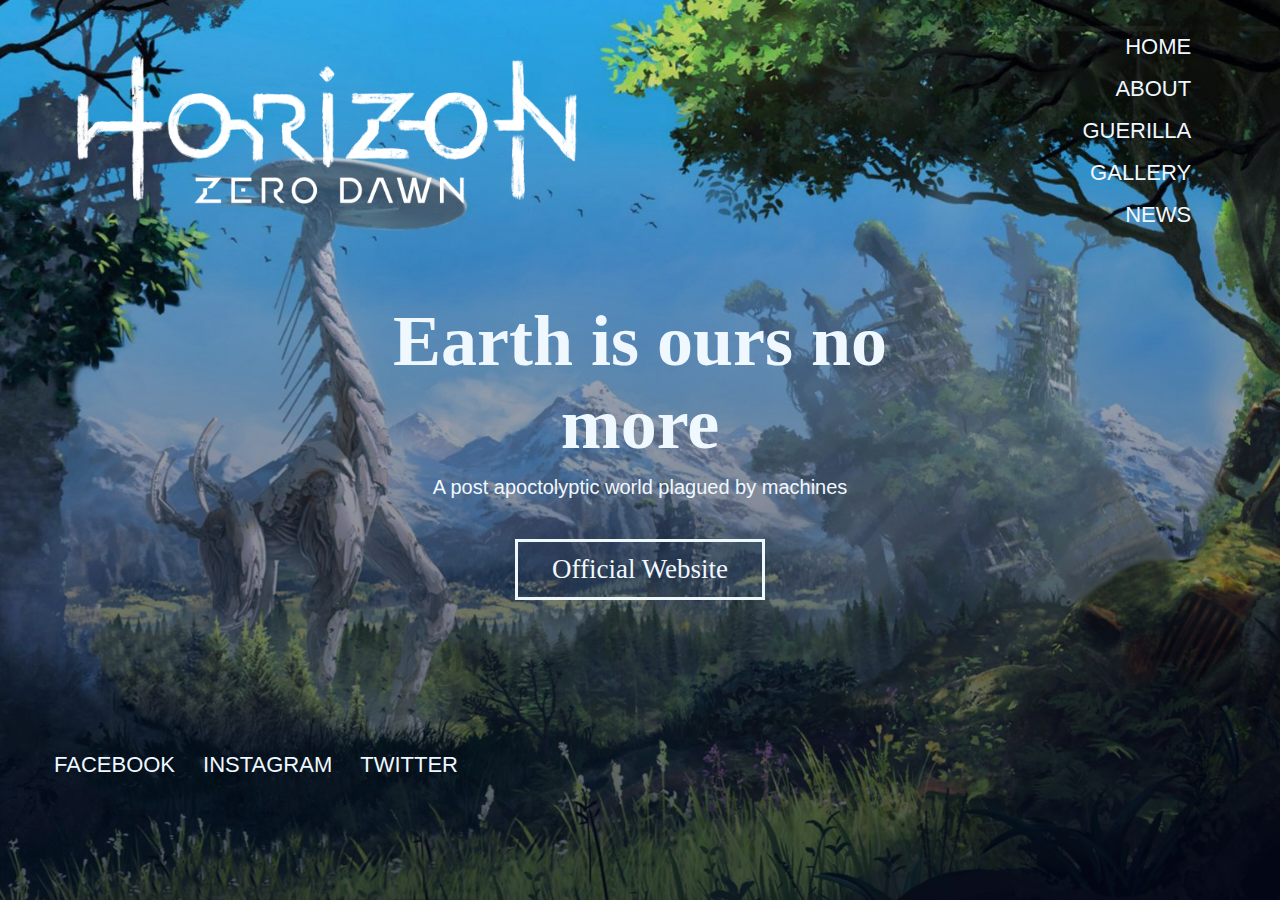
<file: index.html>
<!DOCTYPE html>
<html>
<head>
    
    <meta name="viewport" content="width=device-width, initial-scale=1.0">
    <title>HZD Fan Website</title>
    <link rel="stylesheet" href="style.css">
  
    

</head>
<body>
    <section class ="header">
        <nav>
            <a href="index.html"><img src="Images/logoDZH.png"
                width="500"
                height="150"></a>
            
                    
            
            <div class="nav-links">
                <ul>
                    <li><a href="index.html">HOME</a></li>
                    <li><a href="about.html">ABOUT</a></li>
                    <li><a href="guerilla.html">GUERILLA</a></li>
                    <li><a href="gallery.html">GALLERY</a></li>
                    <li><a href="HFW.html">NEWS</a></li>
                </ul>

            </div>
        </nav>

        <div class ="text-box">
            <h1>Earth is ours no more</h1>
            <p>
                A post apoctolyptic world plagued by machines</p>
                 <a href="https://www.guerrilla-games.com/play/horizon" class="hero-btn">Official Website</a>
        </div>
        
             <div class="socials">
                <ul>
                    <li><a href="https://www.facebook.com/GuerrillaGames/">FACEBOOK</a></li>
                    <li><a href="https://www.instagram.com/guerrillagames/">INSTAGRAM</a></li>
                    <li><a href="https://twitter.com/Guerrilla?ref_src=twsrc%5Egoogle%7Ctwcamp%5Eserp%7Ctwgr%5Eauthor">TWITTER</a></li>
                </ul>

        
        </div>

        <div class="Julianna">

            <h1>By Julianna Rowan</h1>
        </div>
    </section>
   
</body>
</html>
</file>
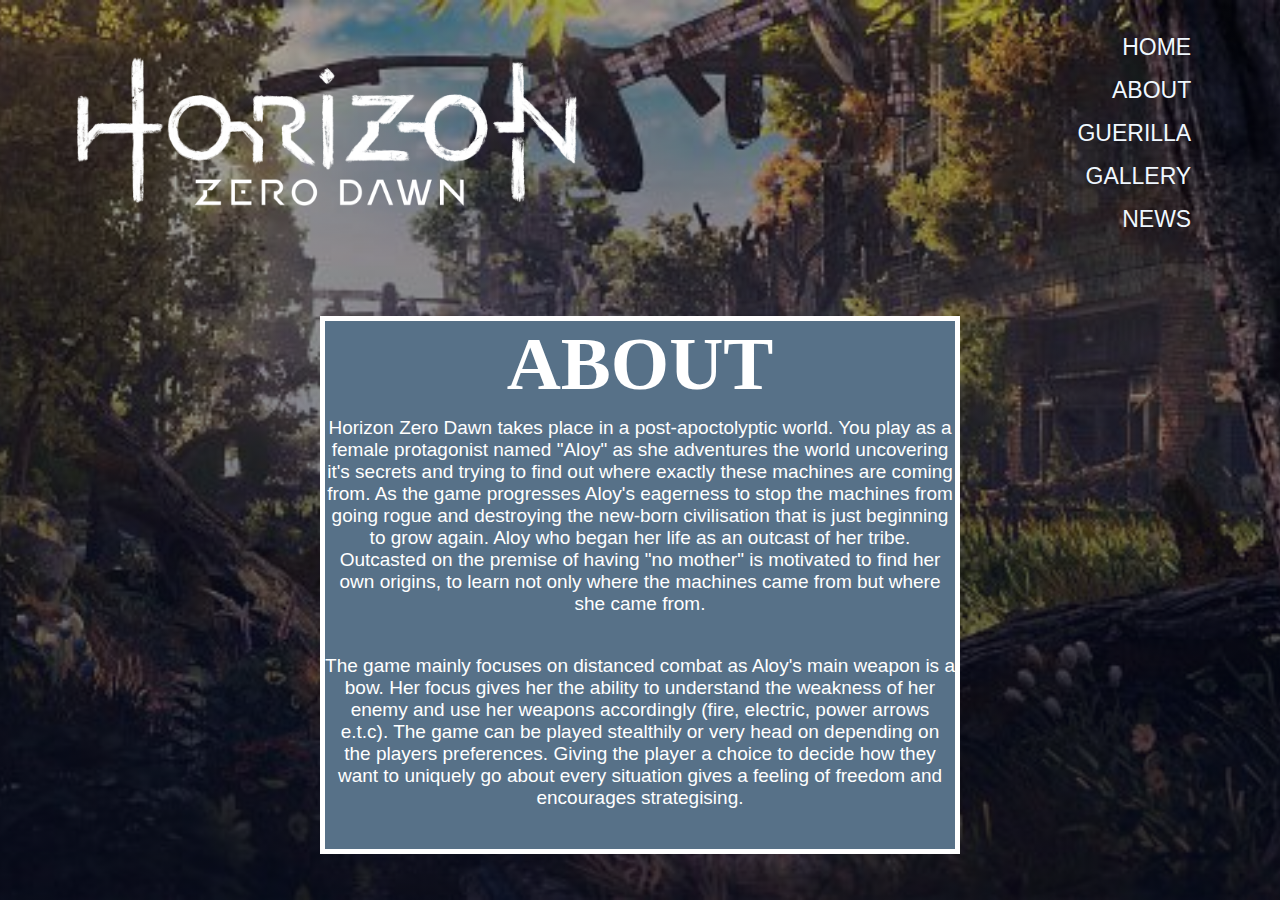
<file: about.html>
<!DOCTYPE html>
<html lang="en">
<head>
    <meta charset="UTF-8">
    <meta http-equiv="X-UA-Compatible" content="IE=edge">
    <meta name="viewport" content="width=device-width, initial-scale=1.0">
    <title>ABOUT</title>
    <link rel="stylesheet" href="styleAbout.css">

</head>
<body>
    <section class="headerAbout">

        <nav>
            <a href="index.html"><img src="Images/logoDZH.png"
                width="500"
                height="150"></a>
            
                    
            
            <div class="nav-links">
                <ul>
                    <li><a href="index.html">HOME</a></li>
                    <li><a href="about.html">ABOUT</a></li>
                    <li><a href="guerilla.html">GUERILLA</a></li>
                    <li><a href="gallery.html">GALLERY</a></li>
                    <li><a href="HFW.html">NEWS</a></li>
                </ul>

            </div>
        </nav>


        <div class ="text-About">
        <abo>
            
                <h1>ABOUT</h1>
                <p>
                   Horizon Zero Dawn takes place in a post-apoctolyptic world. You play as a female 
                   protagonist named "Aloy" as she adventures the world uncovering it's secrets and trying to 
                   find out where exactly these machines are coming from. As the game progresses Aloy's eagerness to
                   stop the machines from going rogue and destroying the new-born civilisation that is just beginning
                   to grow again. Aloy who began her life as an outcast of her tribe. Outcasted on the premise of having "no mother" is motivated
                   to find her own origins, to learn not only where the machines came from but where she came from.


                 <p>
                    The game mainly focuses on distanced combat as Aloy's main weapon is a bow. Her focus gives her the ability to
                    understand the weakness of her enemy and use her weapons accordingly (fire, electric, power arrows e.t.c).
                    The game can be played stealthily or very head on depending on the players preferences. Giving the player a choice
                    to decide how they want to uniquely go about every situation gives a feeling of freedom and encourages
                    strategising.
              </p>
                    
            
        </abo>
    </div>

    </section>
    
</body>
</html>
</file>
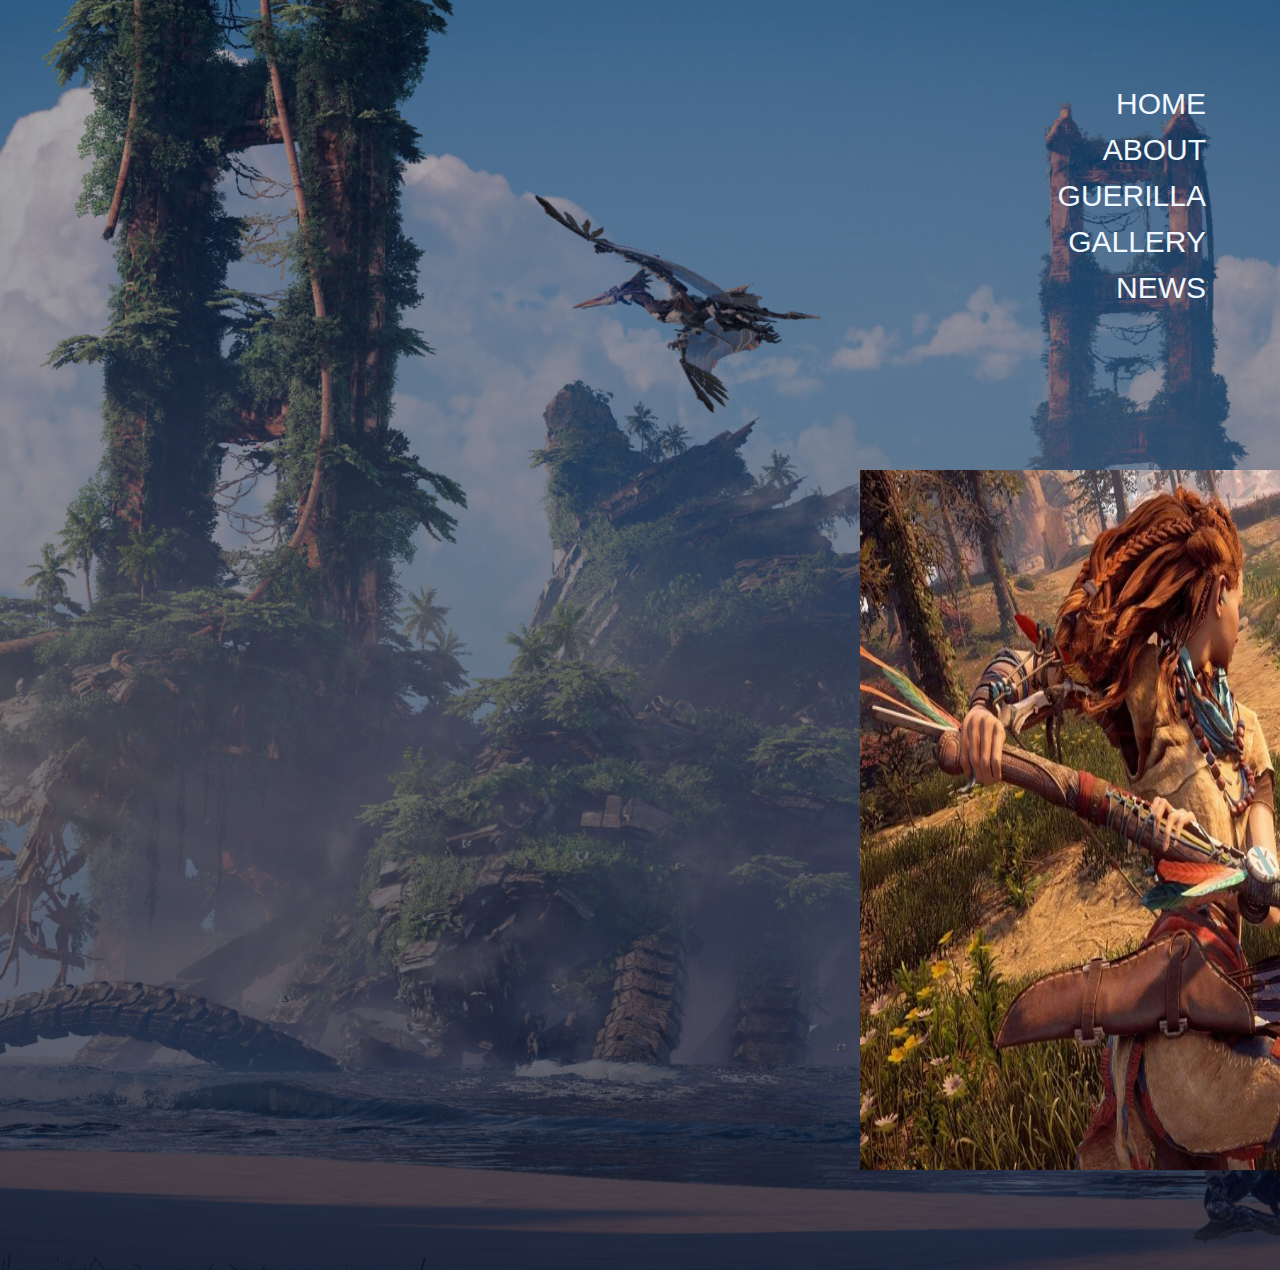
<file: gallery.html>
<!DOCTYPE html>
<html lang="en">
<head>
   
    <div class ="header-gallery">
    <meta name="viewport" content="width=device-width, initial-scale=1.0">
    <title>GALLERY</title>
    <link rel="stylesheet" href="gallery.css">
</head>
<body>
 
        
        
                        <nav>     
        <div class="nav-links">
            <ul>
                <li><a href="index.html">HOME</a></li>
                <li><a href="about.html">ABOUT</a></li>
                <li><a href="guerilla.html">GUERILLA</a></li>
                <li><a href="gallery.html">GALLERY</a></li>
                <li><a href="HFW.html">NEWS</a></li>
            </ul>
        </div>
    
 </nav>

 <imga>
    <div class ="slideshow">
        <div class="slide-images">
            <div class="img-contain">
                <img src="Images/Image1.png">
            </div>
            <div class="img-contain">
                <img src="Images/image2.png">
            </div>
            <div class="img-contain">
                <img src="Images/image3.png"
                height=" 700"
                width="850">
            </div>
            <div class="img-contain">
                <img src="Images/image4.png"
                height=" 500"
                width="650">
            </div>
            <div class="img-contain">
                <img src="Images/image5.png"
                height=" 500"
                width="650">
            </div>
         </div>  
    </div>
</imga>
</div>



</body>
</html>
</file>
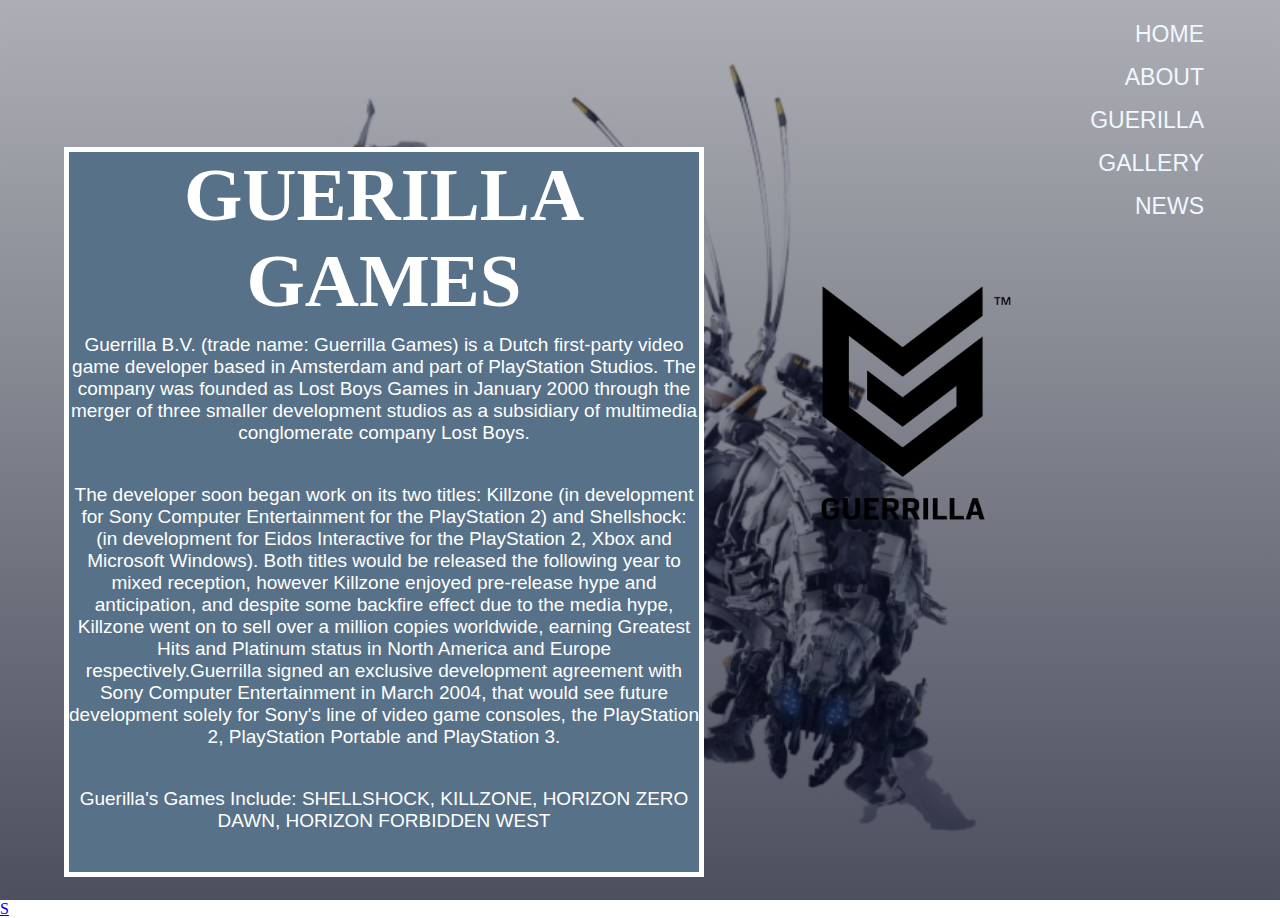
<file: guerilla.html>
<!DOCTYPE html>
<html lang="en">
<head>
    <meta charset="UTF-8">
    <meta http-equiv="X-UA-Compatible" content="IE=edge">
    <meta name="viewport" content="width=device-width, initial-scale=1.0">
    <title>Guerilla</title>
    <link rel="stylesheet" href="styleGuerilla.css">
   
    <title>Document</title>
</head>
<body>
    <section class ="header-Gue">
        
        <nav>
            <a href="index.html"><img src="Images/logoDZH.png"
                width="400"
                height="100"></a>

            <div class="nav-links">
                <ul>
                    <li><a href="index.html">HOME</a></li>
                    <li><a href="about.html">ABOUT</a></li>
                    <li><a href="guerilla.html">GUERILLA</a></li>
                    <li><a href="gallery.html">GALLERY</a></li>
                    <li><a href="HFW.html">NEWS</a></li>
                </ul>
                
                <a href="index.html"><img src="Images/Guerrillalogo.png"
                    width="600"
                    height="350"
                    align="right" a>

            </div>
           </nav> 
    </section>

    <div class ="text-boxGuerilla">
        <h1>GUERILLA GAMES</h1>

        <p>
            Guerrilla B.V. (trade name: Guerrilla Games) is a Dutch 
            first-party video game developer based in Amsterdam and part of 
            PlayStation Studios. The company was founded as Lost Boys Games in 
            January 2000 through the merger of three
             smaller development studios as a subsidiary of
             multimedia conglomerate company Lost Boys.</p>

             <p>
             The developer soon began work on its two titles: Killzone (in development for Sony
              Computer Entertainment for the PlayStation 2) and Shellshock: (in development 
              for Eidos Interactive for the PlayStation 2, Xbox and Microsoft Windows).
              Both titles would be released the following year to mixed reception, however Killzone 
              enjoyed pre-release hype and anticipation, and despite some backfire effect due to the 
              media hype, Killzone went on to sell over a million copies worldwide, earning Greatest
               Hits and Platinum status in North America and Europe respectively.Guerrilla signed an 
               exclusive development agreement with Sony Computer Entertainment in March 2004, that 
               would see future development solely for Sony's line of video game consoles, the PlayStation
                2, PlayStation Portable and PlayStation 3.
                </p>
                <p>
            Guerilla's Games Include: SHELLSHOCK, KILLZONE, HORIZON ZERO DAWN, HORIZON 
            FORBIDDEN WEST
            
            </p>
            
    </div>
      <div class="photos">

       
S

    </div>





</body>
</html>
</file>
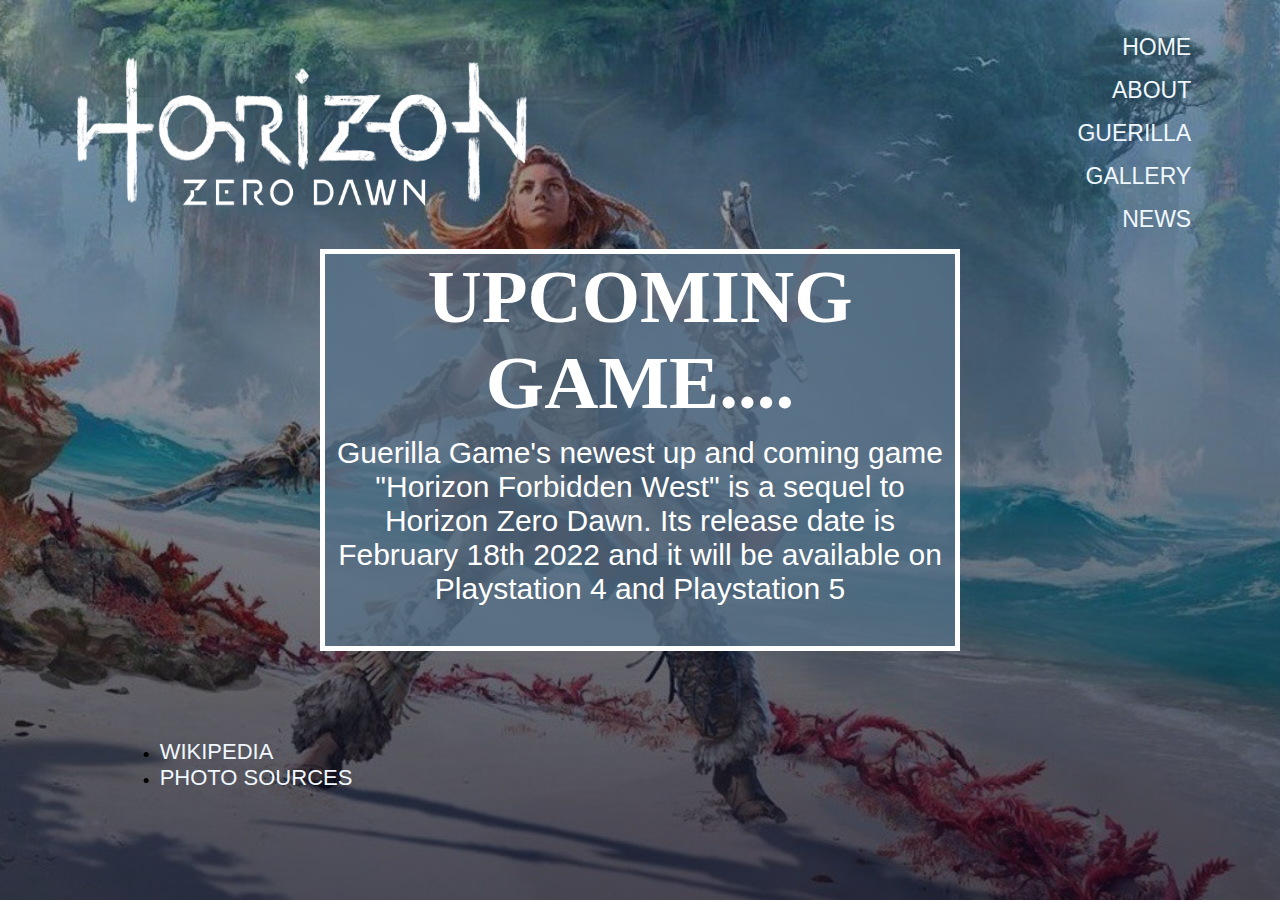
<file: HFW.html>
<!DOCTYPE html>
<html>
<head>
    <meta name="viewport" content="width=device-width, initial-scale=1.0">
    <title>Horizon Forbidden West</title>
    <link rel="stylesheet" href="HFW.css">

</head>
<body>

        
        <div class ="header-HFW">
           <nav>
            <a href="index.html"><img src="Images/logoDZH.png"
                width="450"
                height="150"></a>

            <div class="nav-links">
                <ul>
                    <li><a href="index.html">HOME</a></li>
                    <li><a href="about.html">ABOUT</a></li>
                    <li><a href="guerilla.html">GUERILLA</a></li>
                    <li><a href="gallery.html">GALLERY</a></li>
                    <li><a href="HFW.html">NEWS</a></li>
                </ul>
                
           
            </div>
           </nav> 
         
            <div class="upcoming-game">
                <h1>UPCOMING GAME....</h1>
                <p>
                   Guerilla Game's newest up and coming game "Horizon Forbidden West" is a sequel to Horizon Zero Dawn.
                   Its release date is February 18th 2022 and it will be available on Playstation 4 and Playstation 5
                </p>
            </div>
        </div>
        <div class="sources">
            <ul>
                <li><a href="https://en.wikipedia.org/wiki/Guerrilla_Games">WIKIPEDIA</a></li>
                <li><a href="https://www.pinterest.ie/crcektjasa/horizon-zero-dawn/">PHOTO SOURCES</a></li>
                
            </ul>

    
    </div>
</body>
</html>
</file>
<file: style.css>
*{
    margin: 0;
    padding: 0;
   
 }
.header{
    min-height: 100vh;
    width: 100%;
    background-image: linear-gradient(rgba(4, 9, 30, 0.1),rgba(4, 9 ,30, 0.7)),url(Images/banner2.png);
    background-position: center;
    background-size: cover;
    position: relative;
        }   
       
    soc{
        display: flex;
        padding: 2% 6%;
        justify-content: space-between;
        align-items: center;
        font-family: sans-serif;
       }
       
    
    nav{
        display: flex;
        padding: 2% 6%;
        justify-content: space-between;
        align-items: center;
        font-family: sans-serif;
    }
    .nav-links{
        flex: 1;
        text-align:right;
    }
    .nav-links ul li{
        list-style: none;
        display: block;
        padding: 8px 12px;
        position: relative;
    }

    .nav-links ul li a{
        color:aliceblue;
        text-decoration: wavy;
        font-size: 22px;
        
     }

     .text-box{
         width: 100;
         color:aliceblue;
         position: absolute;
         top: 50%;
         left: 50%;
         transform: translate(-50%,-50%);
         text-align:center;
         text-decoration: wavy;
     }
    .text-box h1{
    font-size: 72px;
    }
    
    .text-box p{
        margin: 10px 0 40px;
        font-size: 20px;
        font-family: sans-serif;
    }
    
     .hero-btn{
        display: inline-block;
        font-size: 27px;
        text-decoration:none;
        color:aliceblue;
        border: 3px solid aliceblue;
        padding: 12px 34px;
        background: transparent;
        position: relative;
        cursor: pointer;
     }

     .hero-btn:hover{
         border:5px solid;
         color: rgb(154, 225, 247);
     }
     @media(max-width: 700px){
         .text-box h1{
            font-size: 20px;  
         }
    
     }


    .socials{
        flex: 1;
        text-align:left;
        position: absolute;
            top: 85%;
            left: 20%;
            transform: translate(-50%,-50%);
    }
    .socials ul li{
        list-style: none;
        display: inline;
        padding: 8px 12px;
        position: relative;
    }

    .socials ul li a{
        color:aliceblue;
        text-decoration: wavy;
        font-size: 22px;
        font-family: sans-serif;
        
     }

     .Julianna{
        color:aliceblue;
        text-decoration: wavy;
        font-size: 16px;
        font-family: ArialS;
        text-align:right;
        position: absolute;
            top: 85%;
            left: 20%;
            transform: translate(600%,-50%);
     }
</file>
<file: styleAbout.css>
*{
    margin: 0;
    padding: 0;
   
 }
 .headerAbout{
    min-height: 100vh;
    width: 100%;
    background-image: linear-gradient(rgba(4, 9, 30, 0.3),rgba(4, 9 ,30, 0.7)),url(Images/aboutbackground.png);
    background-position: center;
    background-size: cover;
    position: relative;
        }  


        nav{
            display: flex;
            padding: 2% 6%;
            justify-content: space-between;
            align-items: center;
            font-family: sans-serif;
        }
        .nav-links{
            flex: 1;
            text-align:right;
        }
        .nav-links ul li{
            list-style: none;
            display: block;
            padding: 8px 12px;
            position: center;
        }
    
        .nav-links ul li a{
            color:aliceblue;
            text-decoration: wavy;
            font-size: 23px;
            font-family: sans-serif;
            
            
         }
        .text-About{
            width: 100;
            color:rgb(255, 255, 255);
            position: absolute;
            top: 65%;
            left: 50%;
            transform: translate(-50%,-50%);
            text-align:center;
            text-decoration: wavy;
            background-color: rgb(87, 113, 136);
            border-color: rgb(13, 51, 83);
            border: 5px solid;
      
    
        }
    
        .text-About h1{
            font-size: 75px;
        }
        .text-About p{
            margin: 10px 0 40px;
            font-size: 19px;
            font-family: sans-serif;    
        }
        .text-About:hover{
            border:5px solid;
            color: rgb(159, 192, 219);
        }
</file>
<file: gallery.css>
*{
    padding: 0;
    margin: 0;
}

.header-gallery{
    min-height: 100vh;
    width: 100%;
    background-image: linear-gradient(rgba(4, 9, 30, 0.3),rgba(4, 9 ,30, 0.7)),url(Images/horizon-zero-dawn-golden-gate-desktop-wallpaper-scaled.jpg);
    background-position: center;
    background-size: cover;
    position: relative;
    } 
nav{
    display: flex;
    padding: -10% -2%;
    justify-content: space-between;
    align-items: center;
    font-family: sans-serif;
    top: 85%;
    bottom: 10%;
    left: 20%;
    transform: translate(-5%, 35%);
}
.nav-links{
    flex: 1;
    text-align:right;
}
.nav-links ul li{
    list-style: none;
    display: block;
    padding: 6px 10px;
    position: center;
}

.nav-links ul li a{
    color:aliceblue;
    text-decoration: wavy;
    font-size: 30px;
    font-family: sans-serif;
}

.slideshow{
    overflow:hidden;
    height: 800px;
    width: 1200px;
    margin-left: 360px;
    margin-top: 240px

}


@-webkit-keyframes slide_animation{

    0%{left:0px;}
    10%{left:0px;}
    20%{left:1200px;}
    30%{left:1200px;}
    40%{left:2400px;}
    50%{left:2400px;}
    60%{left:1200px;}
    70%{left:1200px;}
    80%{left: 0px;}
    90%{left: 0px;}
    100%{left: 0px;}

}

.slide-images{
    width: 3600px;
    height: 800px;
    margin: 0 0 0 -1900px;
    position: relative;
    -webkit-animation-name: slide_animation;
    -webkit-animation-duration: 25s;
    -webkit-animation-iteration-count: infinite;
    -webkit-animation-direction: alternate;
    -webkit-animation-play-state: running;

}

.img-contain{
    height: 800px;
    width: 1200px;
    position: center;
    float:left;
}
</file>
<file: styleGuerilla.css>
*{
    margin: 0;
    padding: 0;
   
 }
.header-Gue{
    min-height: 100vh;
    width: 100%;
    background-image: linear-gradient(rgba(4, 9, 30, 0.3),rgba(4, 9 ,30, 0.7)),url(Images/guerillapageback.png);
    background-position: center;
    background-size: cover;
    position: relative;
    } 
  
    nav{
        display: flex;
        padding: 1% 5%;
        justify-content: space-between;
        align-items: center;
        font-family: sans-serif;
    }
    .nav-links{
        flex: 1;
        text-align:right;
    }
    .nav-links ul li{
        list-style: none;
        display: block;
        padding: 8px 12px;
        position: center;
    }

    .nav-links ul li a{
        color:aliceblue;
        text-decoration: wavy;
        font-size: 23px;
        font-family: sans-serif;
        
        
     }
    .text-boxGuerilla {
        width: 50;
        color:rgb(255, 255, 255);
        position: absolute;
        top: 65%;
        left: 50%;
        transform: translate(-90%,-60%);
        text-align:center;
        text-decoration: wavy;
        background-color: rgb(87, 113, 136);
        border-color: rgb(13, 51, 83);
        border: 5px solid;

    }

    .text-boxGuerilla h1{
        font-size: 75px;
    }
    .text-boxGuerilla p{
        margin: 10px 0 40px;
        font-size: 19px;
        font-family: sans-serif;
    }
    .text-boxGuerilla:hover{
        border:5px solid;
        color: rgb(159, 192, 219);
        }
</file>
<file: HFW.css>
*{
    margin: 0;
    padding: 0;
}

.header-HFW{
    min-height: 100vh;
    width: 100%;
    background-image: linear-gradient(rgba(4, 9, 30, 0.3),rgba(4, 9 ,30, 0.7)),url(Images/HFW.png);
    background-position: center;
    background-size: cover;
    position: relative;
        }  

        nav{
            display: flex;
            padding: 2% 6%;
            justify-content: space-between;
            align-items: center;
            font-family: sans-serif;
        }
        .nav-links{
            flex: 1;
            text-align:right;
        }
        .nav-links ul li{
            list-style: none;
            display: block;
            padding: 8px 12px;
            position: center;
        }
    
        .nav-links ul li a{
            color:aliceblue;
            text-decoration: wavy;
            font-size: 23px;
            font-family: sans-serif;
            
            
         }
        

    .upcoming-game{
        width: 100;
        color:rgb(255, 255, 255);
        position: absolute;
        top: 50%;
        left: 50%;
        transform: translate(-50%,-50%);
        text-align:center;
        text-decoration: wavy;
        background-color: rgb(87, 113, 136, 0.75);
        border-color: rgb(13, 51, 83);
        border: 5px solid;
        cursor: pointer;

    }

    .upcoming-game h1{
        font-size: 75px;
    }
    .upcoming-game p{
        margin: 10px 0 40px;
        font-size: 30px;
        font-family: sans-serif;
    }

    .upcoming-game:hover{
        border:5px solid;
        color: rgb(159, 192, 219);
    }
    
    .sources{
        flex: 1;
        text-align:left;
        position: absolute;
            top: 85%;
            left: 20%;
            transform: translate(-50%,-50%);
    }
    
    .sources ul li a{
        color:aliceblue;
        text-decoration: wavy;
        font-size: 22px;
        font-family: sans-serif;
        
     }
</file>
